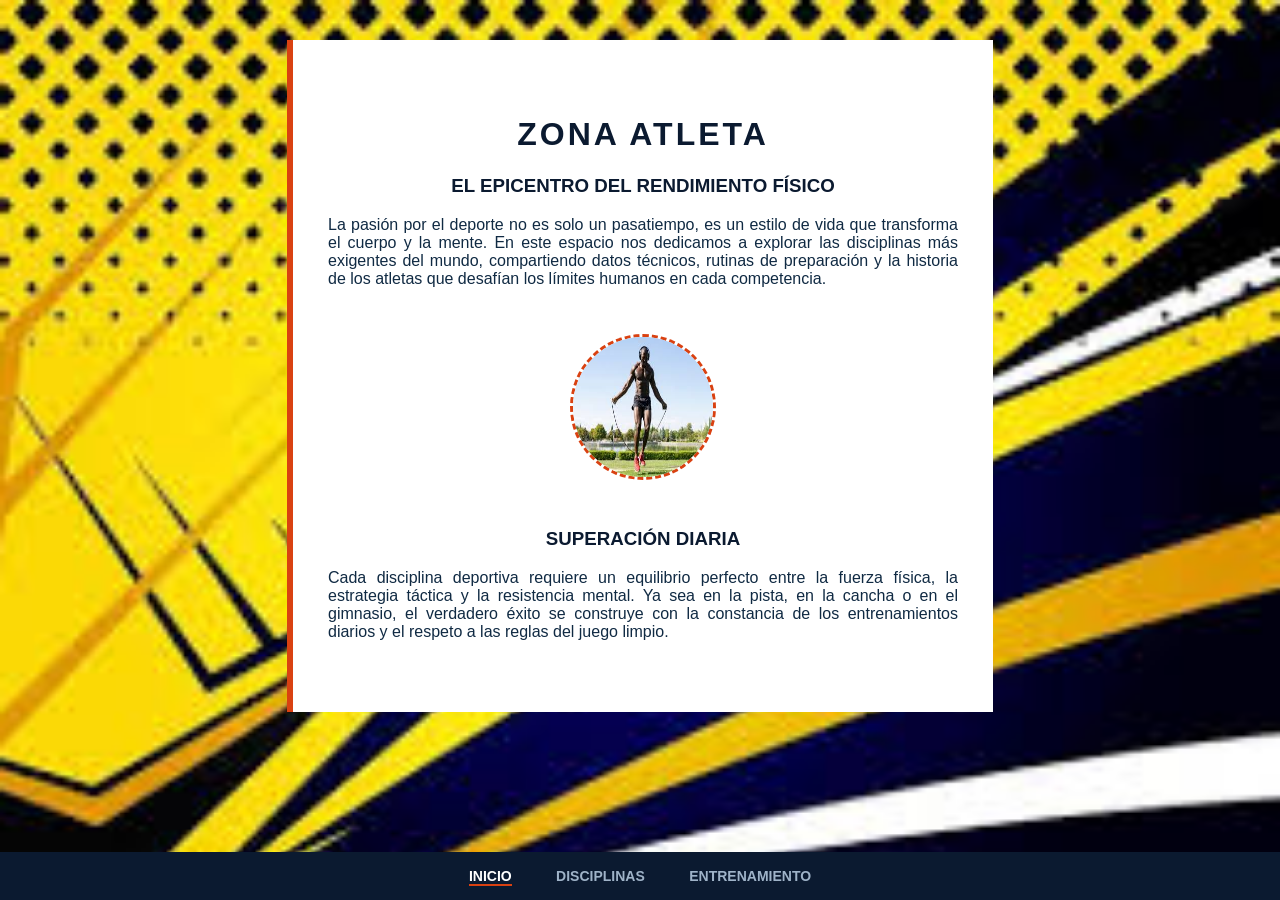
<file: index.html>
<html lang="es">
<head>
    <meta charset="UTF-8">
    <title>Zona Atleta - Inicio</title>
    <link rel="stylesheet" href="css/deportes.css">
</head>
<body>

    <main class="contenedor-mosaico">
        <div class="bloque-introduccion">
            <h1>ZONA ATLETA</h1>
            <h3>El epicentro del rendimiento físico</h3>
            <p>La pasión por el deporte no es solo un pasatiempo, es un estilo de vida que transforma el cuerpo y la mente. En este espacio nos dedicamos a explorar las disciplinas más exigentes del mundo, compartiendo datos técnicos, rutinas de preparación y la historia de los atletas que desafían los límites humanos en cada competencia.</p>
        </div>

        <a href="entrenamiento.html">
            <img src="img/sal.jpg" class="foto">
        </a>

        <div class="bloque-secundario">
            <h3>Superación Diaria</h3>
            <p>Cada disciplina deportiva requiere un equilibrio perfecto entre la fuerza física, la estrategia táctica y la resistencia mental. Ya sea en la pista, en la cancha o en el gimnasio, el verdadero éxito se construye con la constancia de los entrenamientos diarios y el respeto a las reglas del juego limpio.</p>
        </div>
    </main>


    <footer class="barra-navegacion">
        <nav>
            <a href="index.html" class="activo">Inicio</a>
            <a href="disciplinas.html">Disciplinas</a>
            <a href="entrenamiento.html">Entrenamiento</a>
        </nav>
    </footer>

</body>
</html>
</file>
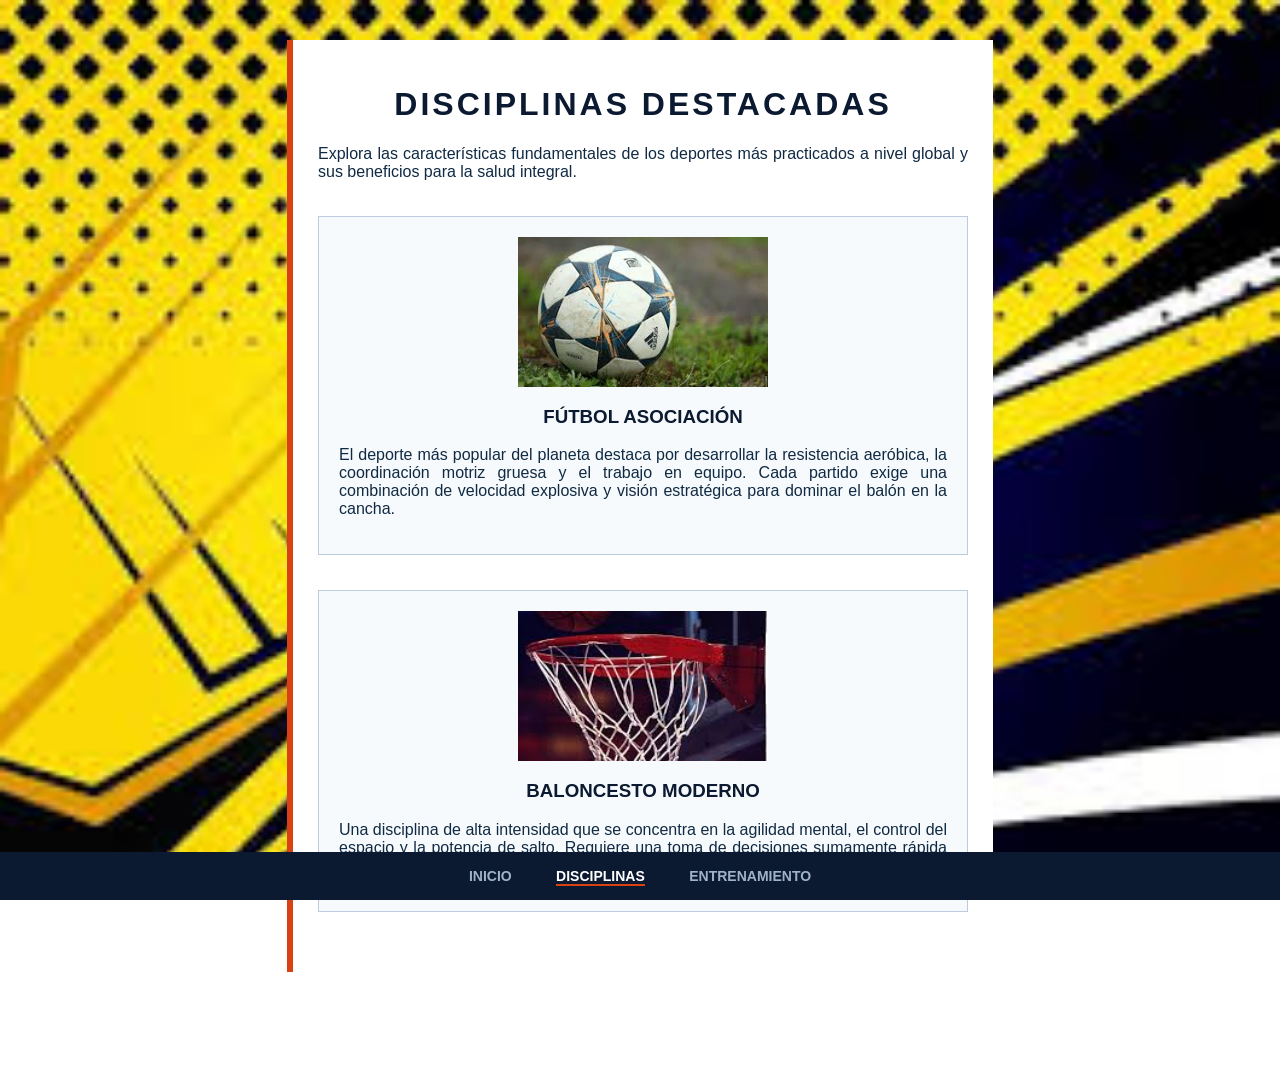
<file: disciplinas.html>
<html lang="es">
<head>
    <meta charset="UTF-8">
    <title>Zona Atleta - Disciplinas</title>
    <link rel="stylesheet" href="css/deportes.css">
</head>
<body>

    <main class="contenedor-mosaico">
        <h1>Disciplinas Destacadas</h1>
        <p>Explora las características fundamentales de los deportes más practicados a nivel global y sus beneficios para la salud integral.</p>


        <div class="caja-deporte">
            <a href="index.html">
                <img src="img/fu.jpg" class="foto-producto">
            </a>
            <h3>Fútbol Asociación</h3>
            <p>El deporte más popular del planeta destaca por desarrollar la resistencia aeróbica, la coordinación motriz gruesa y el trabajo en equipo. Cada partido exige una combinación de velocidad explosiva y visión estratégica para dominar el balón en la cancha.</p>
        </div>


        <div class="caja-deporte">
            <a href="index.html">
                <img src="img/ba.jpg" class="foto-producto">
            </a>
            <h3>Baloncesto Moderno</h3>
            <p>Una disciplina de alta intensidad que se concentra en la agilidad mental, el control del espacio y la potencia de salto. Requiere una toma de decisiones sumamente rápida bajo presión y una precisión técnica impecable en cada tiro al aro.</p>
        </div>
    </main>

    <footer class="barra-navegacion">
        <nav>
            <a href="index.html">Inicio</a>
            <a href="disciplinas.html" class="activo">Disciplinas</a>
            <a href="entrenamiento.html">Entrenamiento</a>
        </nav>
    </footer>

</body>
</html>
</file>
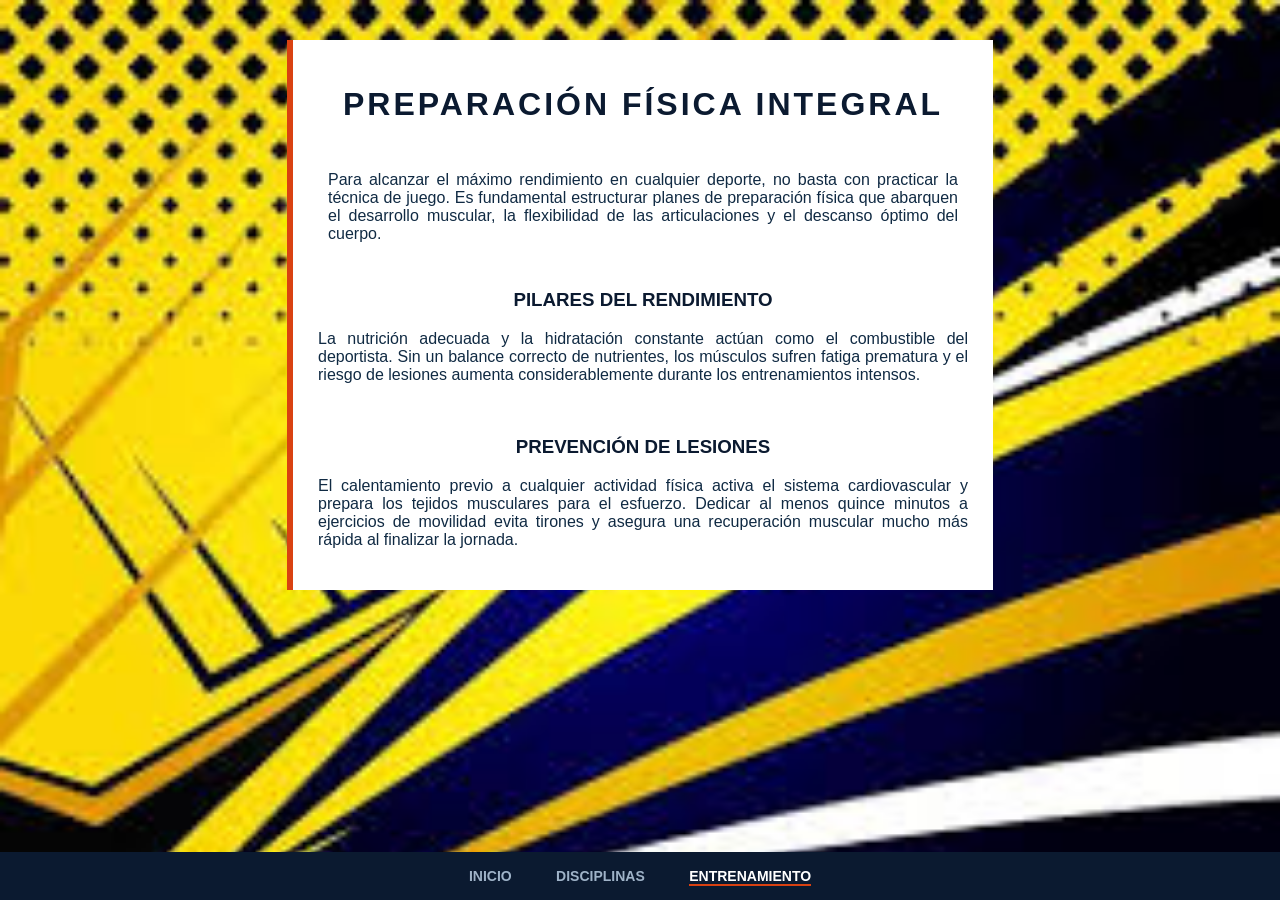
<file: entrenamiento.html>
<html lang="es">
<head>
    <meta charset="UTF-8">
    <title>Zona Atleta - Entrenamiento</title>
    <link rel="stylesheet" href="css/deportes.css">
</head>
<body>

    <main class="contenedor-mosaico">
        <h1>Preparación Física Integral</h1>
        
        <div class="bloque-introduccion">
            <p>Para alcanzar el máximo rendimiento en cualquier deporte, no basta
			con practicar la técnica de juego. Es fundamental estructurar planes de 
			preparación física que abarquen el desarrollo muscular, la flexibilidad 
			de las articulaciones y el descanso óptimo del cuerpo.</p>
        </div>

        <h3>Pilares del Rendimiento</h3>
        <p>La nutrición adecuada y la hidratación constante actúan como el combustible 
		del deportista. Sin un balance correcto de nutrientes, los músculos sufren 
		fatiga prematura y el riesgo de lesiones aumenta considerablemente durante 
		los entrenamientos intensos.</p>
        
        <br>
        
        <h3>Prevención de Lesiones</h3>
        <p>El calentamiento previo a cualquier actividad física activa el sistema 
		cardiovascular y prepara los tejidos musculares para el esfuerzo. Dedicar 
		al menos quince minutos a ejercicios de movilidad evita tirones y asegura una 
		recuperación muscular mucho más rápida al finalizar la jornada.</p>
    </main>

    <footer class="barra-navegacion">
        <nav>
            <a href="index.html">Inicio</a>
            <a href="disciplinas.html">Disciplinas</a>
            <a href="entrenamiento.html" class="activo">Entrenamiento</a>
        </nav>
    </footer>

</body>
</html>
</file>
<file: css/deportes.css>
body {
    font-family: sans-serif;
    margin: 0;
    padding: 0;
    background-image: url("../img/fondo.jpg");
    background-size: cover;
    background-attachment: fixed; 
    background-position: center; 
    color: #102a43;
}


.contenedor-mosaico {
    max-width: 650px;
    margin: 40px auto 120px auto;
    padding: 25px;
    background-color: #ffffff;
    border-left: 6px solid #d94111; 
    text-align: justify; 
}


h1, h3 {
    color: #0b1a30;
    text-align: center;
    text-transform: uppercase;
}

h1 {
    letter-spacing: 3px;
}


.bloque-introduccion, 
.bloque-secundario {
    margin: 20px 0;
    padding: 10px;
}


main .foto {
    width: 140px;
    height: 140px;
    border-radius: 50%;
    margin: 15px auto;
    display: block;
    border: 3px dashed #d94111; 
}


.caja-deporte {
    background-color: #f7fafc;
    margin: 35px 0;
    padding: 20px;
    border: 1px solid #bcccdc;
}


.foto-producto {
    width: 100%;
    max-width: 250px;
    height: 150px;
    object-fit: cover;
    margin: 0 auto 15px auto;
    display: block;
}


.barra-navegacion {
    position: fixed;
    bottom: 0;
    left: 0;
    width: 100%;
    background-color: #0b1a30;
    padding: 15px 0;
    text-align: center;
}

.barra-navegacion a {
    color: #9fb3c8;
    text-decoration: none;
    margin: 0 20px;
    font-weight: bold;
    text-transform: uppercase;
    font-size: 14px;
}

.barra-navegacion a:hover,
 .barra-navegacion a.activo {
    color: #ffffff;
    border-bottom: 2px solid #d94111;
}
</file>
